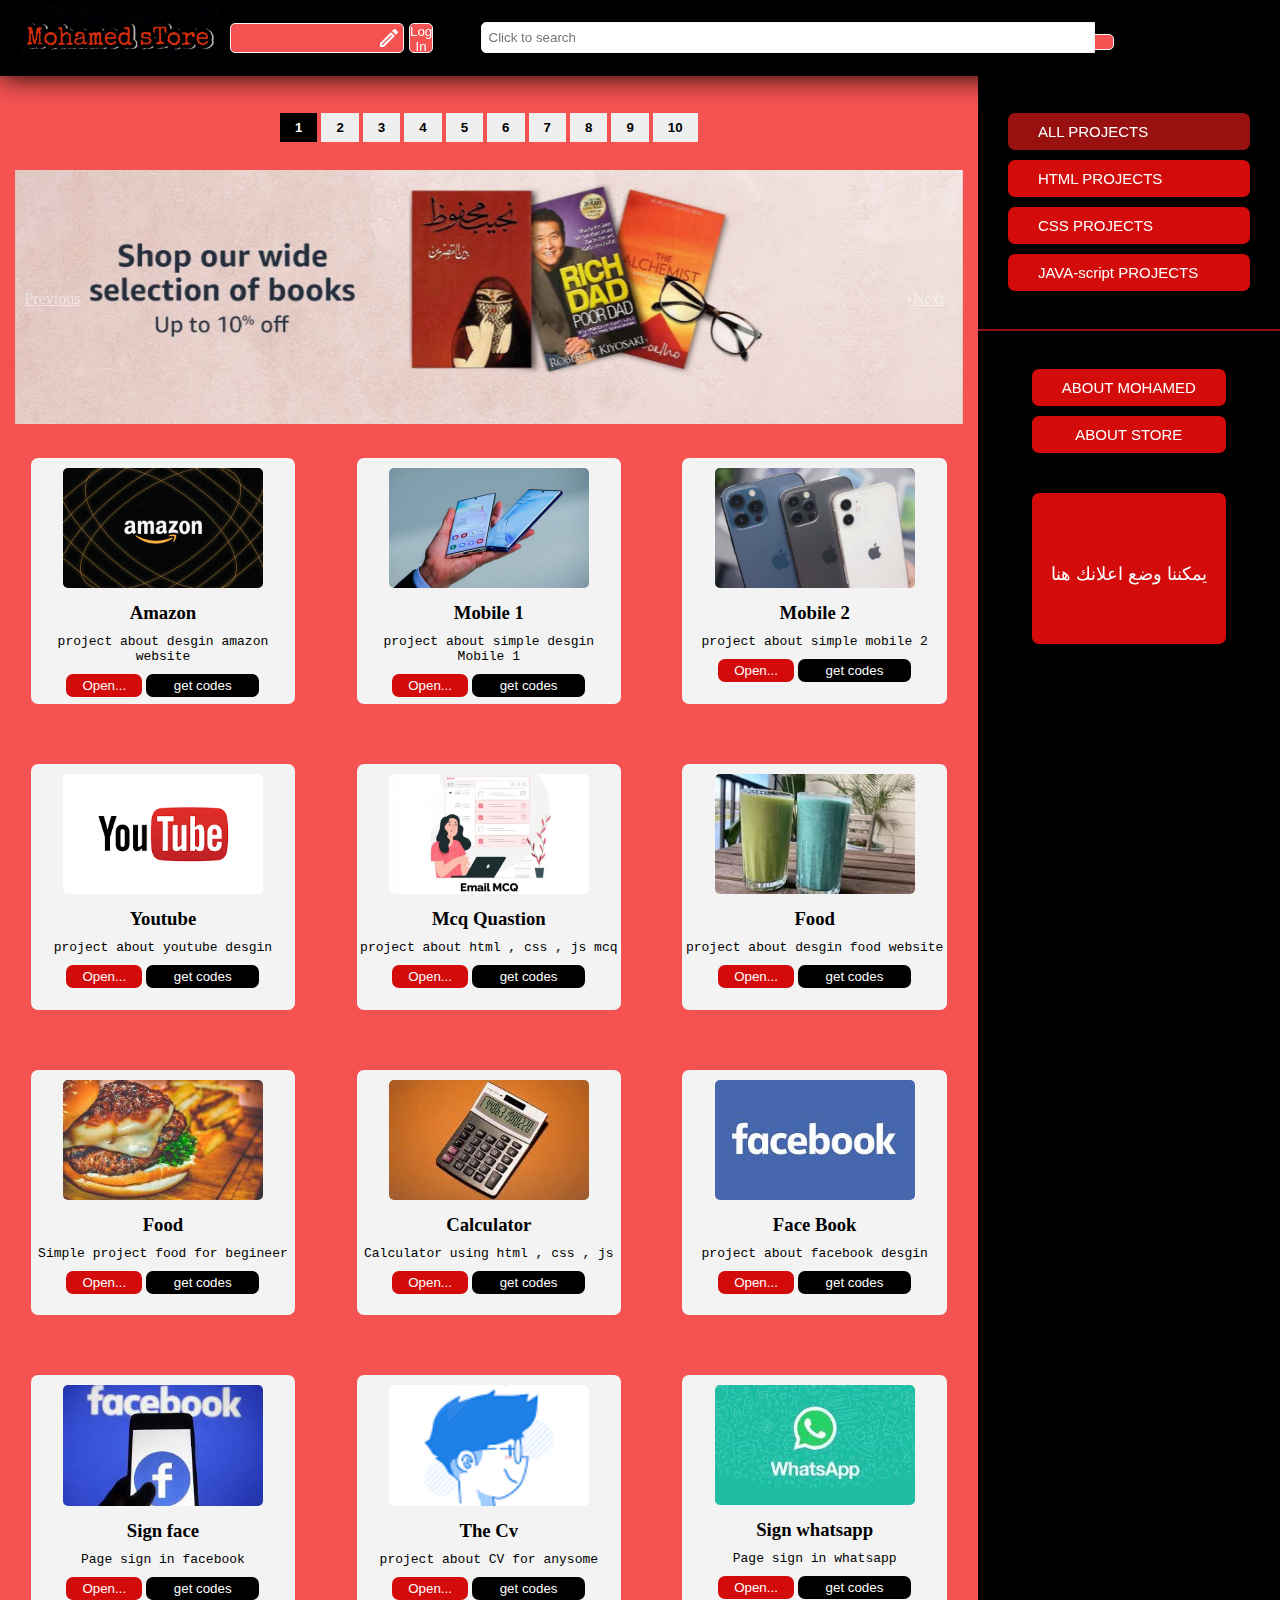
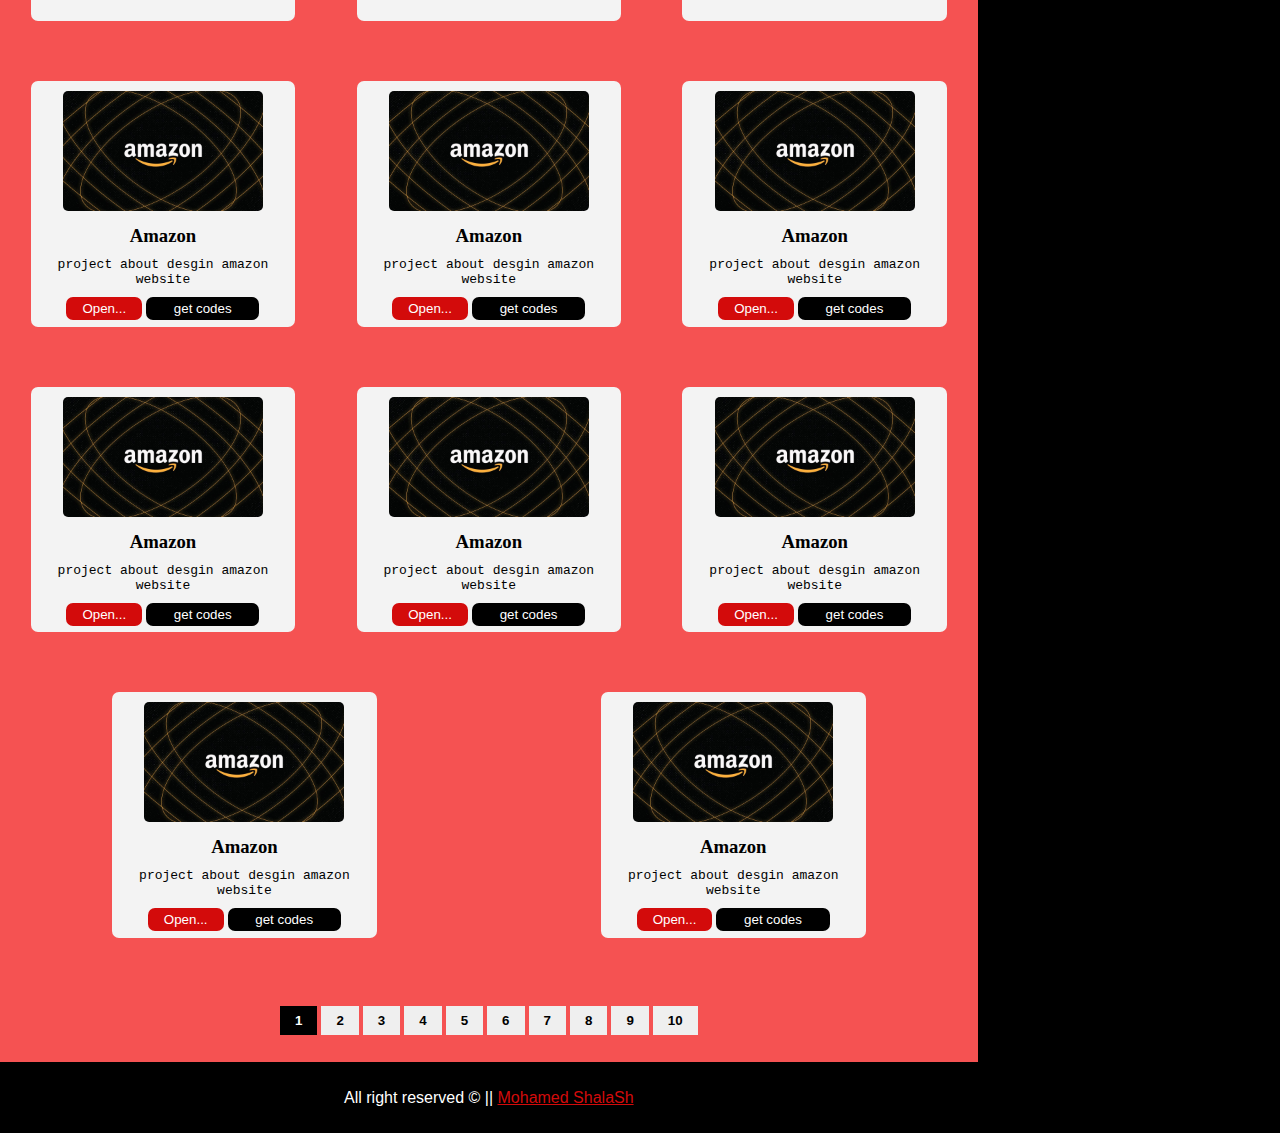
<file: index.html>
<!DOCTYPE html>
<html lang="en">
<head>
    
    <meta charset="UTF-8">
    <meta http-equiv="X-UA-Compatible" content="IE=edge">
    <meta name="viewport" content="width=device-width, initial-scale=1.0">
    <title>Mohamed sTore</title>
    <link rel="stylesheet" href="css/bootstrap.css">
    <link rel="stylesheet" href="style.css">
    <link rel="icon" href="image/icon.jpg">
    <link
    href="https://fonts.googleapis.com/css?family=Material+Icons|Material+Icons+Outlined|Material+Icons+Two+Tone|Material+Icons+Round|Material+Icons+Sharp"
    rel="stylesheet" />
<link rel="stylesheet" href="https://pro.fontawesome.com/releases/v5.10.0/css/all.css"
    integrity="sha384-AYmEC3Yw5cVb3ZcuHtOA93w35dYTsvhLPVnYs9eStHfGJvOvKxVfELGroGkvsg+p" crossorigin="anonymous" />
</head>
<!--SIGN IN OR JOIN NOW-->
<div class="sign">
    <form action="">
        <img src="image/logo3.jpg" alt="">
        <div><i id="exit2" class="fas fa-times"></i></div>
        <h3>Log Now</h3>
        <input id="input1" type="text" required placeholder="Your Name" value="">
        <input id="input2"  type="email" required placeholder="Your Email">
        <input id="input3"  type="password" required placeholder="New password">
        <input id="input4"  type="password" required placeholder="Password again">
        <input id="btnlog" type="submit" value="Log in" class="btn">
    </form>
</div>
<body id="bgbdy" class="body">
    <!--HEADER ______________________________________________________________-->
    <!--HEADER-->
    <header id="header">
        <div class="left">
            <div id="img1"><a href="index.html"><img src="image/logo.jpg" alt="The logo"></a></div>
            <div id="img2"><a href="index.html"><img src="image/logo2.jpg" alt="The logo"></a></div>
            <span id="mood" class="material-icons-outlined"> light_mode </span>
            <button id="btn1" type="submit">Log In</button>
        </div>
        <div class="mid">
            <form action="">
                <input type="search" placeholder="Click to search">
                <button><i class="fas fa-search"></i></button>
            </form>
        </div>
        <div class="right">
            <i id="searchbtn" class="fas fa-search " ></i>
            <i id="bars" class="fas fa-bars"></i>
        </div>
    </header>
    <div class="search" id="search"><form action=""><input type="search" placeholder="Click to search">
        <button><i class="fas fa-search"></i></button>
    </form></div>
        <!--MAIN______________________________________________________________________-->
    <div class="main">
        <div id="mainhero" class="main-hero"> <!--بتاع العناصر -->
            <div class="hero" id="hero">
                <!--bar in small width-->
                <div class="barr" id="bar2" >
                    <ul>
                        <a href=""><li class="active"> <i class="fas fa-home"></i> ALL PROJECTS</li></a>
                        <a href="html.html"><li> <i class="fab fa-html5"></i> HTML PROJECTS</li></a>
                        <a href="css.html"><li> <i class="fab fa-css3"></i> CSS PROJECTS</li></a>
                        <a href="js.html"><li> <i class="fab fa-node-js"></i> JAVA-script PROJECTS</li></a>
                    </ul>
                    <hr>
                    <ul class="about">
                        <a href="aboutmohamed.html"><li> ABOUT MOHAMED</li></a>
                        <a href="aboutstore.html"><li> ABOUT STORE</li></a>
                    <!--لوضع اعلان-->      <li class="announcement"> يمكننا وضع اعلانك هنا</li><br><br>
                    </ul>
                </div>
                            <!--زراير الانتقال 1 2 3 4 5  -->
                            <div class="five-btns">
                                <a href="index.html"><button class="btn-active" class="btn-one" type="submit">1</button></a>
                                <a href="index2.html"><button class="btn-one" type="submit">2</button></a>
                                <a href=""><button class="btn-one" type="submit">3</button></a>
                                <a href=""><button class="btn-one" type="submit">4</button></a>
                                <a href=""><button class="btn-one" type="submit">5</button></a>
                                <a href=""><button class="btn-one" type="submit">6</button></a>
                                <a href=""><button class="btn-one" type="submit">7</button></a>
                                <a href=""><button class="btn-one" type="submit">8</button></a>
                                <a href=""><button class="btn-one" type="submit">9</button></a>
                                <a href=""><button class="btn-one" type="submit">10</button></a>         
                            </div>
            <!--تحريك الصور-->
            <main id="strap">
                <div id="carouselExampleIndicators" class="carousel slide" data-ride="carousel">
                    <div class="carousel-inner">
                    <div class="carousel-item active">
                        <img class="d-block w-100" src="image/bgstrap2.jpg" alt="First slide">
                    </div>
                    <div class="carousel-item">
                        <img class="d-block w-100" src="image/bgstrap3.jpg" alt="Third slide">
                    </div>
                    <div class="carousel-item">
                        <img class="d-block w-100" src="image/bgstrap4.jpg" alt="Second slide">
                    </div>
                    <div class="carousel-item">
                        <img class="d-block w-100" src="image/bgstrap6.jpg" alt="Second slide">
                    </div>
                    <div class="carousel-item">
                        <img class="d-block w-100" src="image/bgstrap7.jpg" alt="Second slide">
                    </div>
                    <div class="carousel-item">
                        <img class="d-block w-100" src="image/bgstarp8.jpg" alt="Second slide">
                    </div>
                    <div class="carousel-item">
                        <img class="d-block w-100" src="image/bgstrap9.jpg" alt="Second slide">
                    </div>
                    </div>
                    <a class="carousel-control-prev" href="#carouselExampleIndicators" role="button" data-slide="prev">
                    <span class="carousel-control-prev-icon" aria-hidden="true"></span>
                    <span class="sr-only">Previous</span>
                    </a>
                    <a class="carousel-control-next" href="#carouselExampleIndicators" role="button" data-slide="next">
                    <span class="carousel-control-next-icon" aria-hidden="true"></span>
                    <span class="sr-only">Next</span>
                    </a>
                </div>
                </main>
                <!--_________________________________________________-->
            <!--السكاشن المربعات-->
                <!--__________________________-->
            <section class="s1">
                <img src="image/4.jpg" alt="">
                <h3>Amazon</h3>
                <p>project about desgin amazon website</p>
                <a href="https://eng-mohamed-shalash120.on.drv.tw/AMAZON%201/"><input class="input1"  type="submit" value="Open..."></a>
                <a href=""><input class="input2"  type="submit" value="get codes"></a>
            </section>
            <section class="s1">
                <img src="image/5.png" alt="">
                <h3>Mobile 1</h3>
                <p>project about simple desgin Mobile 1</p>
                <a href="https://eng-mohamed-shalash120.on.drv.tw/MOBILE-webSITE/"><input class="input1"  type="submit" value="Open..."></a> 
                <a href=""><input class="input2"  type="submit" value="get codes"></a>
            </section>
            <section class="s1">
                <img src="image/6.jpg" alt="">
                <h3>Mobile 2</h3>
                <p>project about simple mobile 2</p>
                <a href=""><input class="input1"  type="submit" value="Open..."></a> 
                <a href=""><input class="input2"  type="submit" value="get codes"></a>
            </section>
            <section class="s1">
                <img src="image/9.png" alt="">
                <h3>Youtube</h3>
                <p>project about youtube desgin</p>
                <a href="https://eng-mohamed-shalash120.on.drv.tw/YOUtube/"><input class="input1"  type="submit" value="Open..."></a> 
                <a href=""><input class="input2"  type="submit" value="get codes"></a>
            </section>
            <section class="s1">
                <img src="image/8.jpg" alt="">
                <h3>Mcq Quastion</h3>
                <p>project about html , css , js mcq</p>
                <a href="https://eng-mohamed-shalash120.on.drv.tw/ENG-shalash-S-M10/"><input class="input1"  type="submit" value="Open..."></a> 
                <a href=""><input class="input2"  type="submit" value="get codes"></a>
            </section>
            <section class="s1">
                <img src="image/1.jpg" alt="">
                <h3>Food</h3>
                <p>project about desgin food website</p>
                <a href="https://eng-mohamed-shalash120.on.drv.tw/foods/"><input class="input1"  type="submit" value="Open..."></a> 
                <a href=""><input class="input2"  type="submit" value="get codes"></a>
            </section>
            <section class="s1">
                <img src="image/b3.jfif" alt="">
                <h3>Food</h3>
                <p>Simple project food for begineer</p>
                <a href="https://eng-mohamed-shalash120.on.drv.tw/%D8%B7%D9%84%D8%A8%D9%83%20%D8%B7%D8%B9%D8%A7%D8%A7%D9%85/"><input class="input1"  type="submit" value="Open..."></a> 
                <a href=""><input class="input2"  type="submit" value="get codes"></a>
            </section>
            <section class="s1">
                <img src="image/9.jpg" alt="">
                <h3>Calculator</h3>
                <p>Calculator using html , css , js</p>
                <a href=""><input class="input1"  type="submit" value="Open..."></a> 
                <a href=""><input class="input2"  type="submit" value="get codes"></a>
            </section>
            <section class="s1">
                <img src="image/10.jpg" alt="">
                <h3>Face Book</h3>
                <p>project about facebook desgin</p>
                <a href=""><input class="input1"  type="submit" value="Open..."></a> 
                <a href=""><input class="input2"  type="submit" value="get codes"></a>
            </section>
            <section class="s1">
                <img src="image/11.jpg" alt="">
                <h3>Sign face</h3>
                <p>Page sign in facebook</p>
                <a href="https://eng-mohamed-shalash120.on.drv.tw/facebook/"><input class="input1"  type="submit" value="Open..."></a> 
                <a href=""><input class="input2"  type="submit" value="get codes"></a>
            </section>
            <section class="s1">
                <img src="image/12.png" alt="">
                <h3>The Cv</h3>
                <p>project about CV for anysome</p>
                <a href=""><input class="input1"  type="submit" value="Open..."></a> 
                <a href=""><input class="input2"  type="submit" value="get codes"></a>
            </section>
            <section class="s1">
                <img src="image/13.jpg" alt="">
                <h3>Sign whatsapp</h3>
                <p>Page sign in whatsapp</p>
                <a href=""><input class="input1"  type="submit" value="Open..."></a> 
                <a href=""><input class="input2"  type="submit" value="get codes"></a>
            </section>
            <section class="s1">
                <img src="image/4.jpg" alt="">
                <h3>Amazon</h3>
                <p>project about desgin amazon website</p>
                <a href=""><input class="input1"  type="submit" value="Open..."></a> 
                <a href=""><input class="input2"  type="submit" value="get codes"></a>
            </section>
            <section class="s1">
                <img src="image/4.jpg" alt="">
                <h3>Amazon</h3>
                <p>project about desgin amazon website</p>
                <a href=""><input class="input1"  type="submit" value="Open..."></a> 
                <a href=""><input class="input2"  type="submit" value="get codes"></a>
            </section>
            <section class="s1">
                <img src="image/4.jpg" alt="">
                <h3>Amazon</h3>
                <p>project about desgin amazon website</p>
                <a href=""><input class="input1"  type="submit" value="Open..."></a>
                <a href=""><input class="input2"  type="submit" value="get codes"></a>
            </section>
            <section class="s1">
                <img src="image/4.jpg" alt="">
                <h3>Amazon</h3>
                <p>project about desgin amazon website</p>
                <a href=""><input class="input1"  type="submit" value="Open..."></a> 
                <a href=""><input class="input2"  type="submit" value="get codes"></a>
            </section>
            <section class="s1">
                <img src="image/4.jpg" alt="">
                <h3>Amazon</h3>
                <p>project about desgin amazon website</p>
                <a href=""><input class="input1"  type="submit" value="Open..."></a> 
                <a href=""><input class="input2"  type="submit" value="get codes"></a>
            </section>
            <section class="s1">
                <img src="image/4.jpg" alt="">
                <h3>Amazon</h3>
                <p>project about desgin amazon website</p>
                <a href=""><input class="input1"  type="submit" value="Open..."></a> 
                <a href=""><input class="input2"  type="submit" value="get codes"></a>
            </section>
            <section class="s1">
                <img src="image/4.jpg" alt="">
                <h3>Amazon</h3>
                <p>project about desgin amazon website</p>
                <a href=""><input class="input1"  type="submit" value="Open..."></a> 
                <a href=""><input class="input2"  type="submit" value="get codes"></a>
            </section>
            <section class="s1">
                <img src="image/4.jpg" alt="">
                <h3>Amazon</h3>
                <p>project about desgin amazon website</p>
                <a href=""><input class="input1"  type="submit" value="Open..."></a>
                <a href=""><input class="input2"  type="submit" value="get codes"></a>
            </section>
            </div>
                            <!--زراير الانتقال 1 2 3 4 5  -->
                            <div class="five-btns">
                                <a href="index.html"><button class="btn-active" class="btn-one" type="submit">1</button></a>
                                <a href="index2.html"><button class="btn-one" type="submit">2</button></a>
                                <a href=""><button class="btn-one" type="submit">3</button></a>
                                <a href=""><button class="btn-one" type="submit">4</button></a>
                                <a href=""><button class="btn-one" type="submit">5</button></a>
                                <a href=""><button class="btn-one" type="submit">6</button></a>
                                <a href=""><button class="btn-one" type="submit">7</button></a>
                                <a href=""><button class="btn-one" type="submit">8</button></a>
                                <a href=""><button class="btn-one" type="submit">9</button></a>
                                <a href=""><button class="btn-one" type="submit">10</button></a>         
                            </div>
                <!--FOOTER-->
    <footer id="footer">
        <p>All right reserved &copy || <u>Mohamed ShalaSh</u></p>
    </footer>
        </div>
    <!--BAR__________________________________________________________-->
        <div class="main-bar" id="main-bar">
            <div class="bar" id="bgbar">
                <ul>
                    <a href=""><li class="active"> <i class="fas fa-home"></i> ALL PROJECTS</li></a>
                    <a href="html.html"><li> <i class="fab fa-html5"></i> HTML PROJECTS</li></a>
                    <a href="css.html"><li> <i class="fab fa-css3"></i> CSS PROJECTS</li></a>
                    <a href="js.html"><li class="end"> <i class="fab fa-node-js"></i> JAVA-script PROJECTS</li></a>
                </ul>
                <hr>
                <ul class="about">
                    <a href="aboutmohamed.html"><li> ABOUT MOHAMED</li></a>
                    <a href="aboutstore.html"><li> ABOUT STORE</li></a>
    <!--لوضع اعلان-->      <li class="announcement"> يمكننا وضع اعلانك هنا</li><br><br>
                </ul>
            </div>
        </div>
        <!--__________________________________________________________________-->
    </div>
<script src="js/popper.min.js"></script>
<script src="js/jquery-3.6.0.min.js"></script>
<script src="js/bootstrap.js"></script>
<script src="main.js"></script>
</body>
</html>
</file>
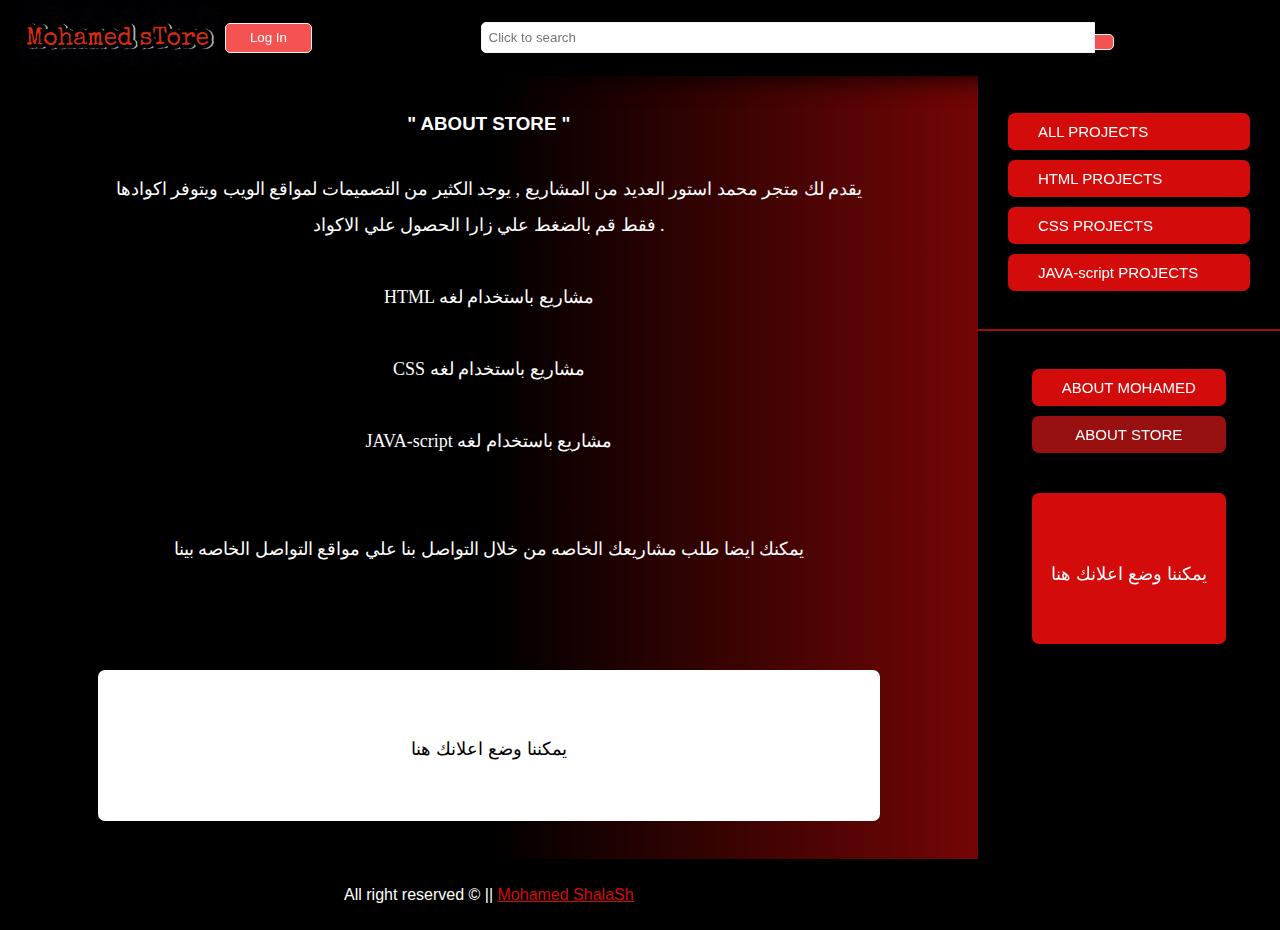
<file: aboutstore.html>
<!DOCTYPE html>
<html lang="en">
<head>
    <meta charset="UTF-8">
    <meta http-equiv="X-UA-Compatible" content="IE=edge">
    <meta name="viewport" content="width=device-width, initial-scale=1.0">
    <title>Mohamed sTore</title>
    <link rel="stylesheet" href="style.css">
    <link rel="icon" href="image/icon.jpg">
    <link
    href="https://fonts.googleapis.com/css?family=Material+Icons|Material+Icons+Outlined|Material+Icons+Two+Tone|Material+Icons+Round|Material+Icons+Sharp"
    rel="stylesheet" />
<link rel="stylesheet" href="https://pro.fontawesome.com/releases/v5.10.0/css/all.css"
    integrity="sha384-AYmEC3Yw5cVb3ZcuHtOA93w35dYTsvhLPVnYs9eStHfGJvOvKxVfELGroGkvsg+p" crossorigin="anonymous" />
</head>
<body>
<!--SIGN IN OR JOIN NOW-->
<div class="sign">
    <form action="">
        <img src="image/logo3.jpg" alt="">
        <div><i id="exit2" class="fas fa-times"></i></div>
        <h3>Log Now</h3>
        <input id="input1" type="text" required placeholder="Your Name" value="">
        <input id="input2"  type="email" required placeholder="Your Email">
        <input id="input3"  type="password" required placeholder="New password">
        <input id="input4"  type="password" required placeholder="Password again">
        <input id="btnlog" type="submit" value="Log in" class="btn">
    </form>
</div>
    <!--HEADER-->
    <header id="header">
        <div class="left">
            <div><a href="index.html"><img src="image/logo.jpg" alt="The logo"></a></div>
            <button id="btn1" type="submit">Log In</button>
        </div>
        <div class="mid">
            <form action="">
                <input type="search" placeholder="Click to search">
                <button><i class="fas fa-search"></i></button>
            </form>
        </div>
        <div class="right">
            <i id="searchbtn" class="fas fa-search " ></i>
            <i id="bars" class="fas fa-bars"></i>
        </div>
    </header>
    <div class="search" id="search"><form action=""><input type="search" placeholder="Click to search">
        <button><i class="fas fa-search"></i></button>
    </form></div>
    <!--MAIN-->
    <div class="main ">
        <div class="main-hero" id="aboutpage">
            <div class="hero" id="hero">
                <!--bar in small width-->
                <div class="barr" id="bar2">
                    <ul>
                        <a href="index.html"><li> <i class="fas fa-home"></i> ALL PROJECTS</li></a>
                        <a href="html.html"><li> <i class="fab fa-html5"></i> HTML PROJECTS</li></a>
                        <a href="css.html"><li> <i class="fab fa-css3"></i> CSS PROJECTS</li></a>
                        <a href="js.html"><li> <i class="fab fa-node-js"></i> JAVA-script PROJECTS</li></a>
                    </ul>
                    <ul class="about">
                        <a href="aboutmohamed.html"><li> ABOUT MOHAMED</li></a>
                        <a href=""><li class="active"> ABOUT STORE</li></a>
                    <!--لوضع اعلان-->      <li class="announcement"> يمكننا وضع اعلانك هنا</li>
                    </ul>
                </div>
<!--__________________________________________________________________________________________________________________-->
<div class="all">
    <div class="about-store">
        <h3>" ABOUT STORE "</h3><br><br>
        <p>يقدم لك متجر محمد استور العديد من المشاريع , يوجد الكثير من التصميمات لمواقع الويب ويتوفر اكوادها فقط قم بالضغط علي زارا الحصول علي الاكواد . 
            <br><br> HTML  مشاريع باستخدام لغه  <br>
            <br> CSS  مشاريع باستخدام لغه  <br>
            <br> JAVA-script  مشاريع باستخدام لغه  <br><br><br>
            يمكنك ايضا طلب مشاريعك الخاصه من خلال التواصل بنا علي مواقع التواصل الخاصه بينا
        </p><br><br>
        <div class="icons">            
            <i class="fab fa-facebook"></i>
            <i class="fab fa-whatsapp"></i>
            <i class="fab fa-twitter"></i>
            <i class="fab fa-instagram"></i>
            <i class="fab fa-youtube"></i>
            <i class="fab fa-google"></i></div>
    </div>
    <div class="announcement">
        <p>يمكننا وضع اعلانك هنا </p>
    </div>
    <!--FOOTER-->
    <footer>
        <p>All right reserved &copy || <u>Mohamed ShalaSh</u></p>
    </footer>
</div>
<!--__________________________________________________________________________________________________________________-->

            </div>
        </div>
    <!--BAR-->
        <div class="main-bar" id="main-bar">
            <div class="bar">
                <ul>
                    <a href="index.html"><li> <i class="fas fa-home"></i> ALL PROJECTS</li></a>
                    <a href="html.html"><li> <i class="fab fa-html5"></i> HTML PROJECTS</li></a>
                    <a href="css.html"><li> <i class="fab fa-css3"></i> CSS PROJECTS</li></a>
                    <a href="js.html"><li class="end"> <i class="fab fa-node-js"></i> JAVA-script PROJECTS</li></a>
                </ul>
                <hr>
                <ul class="about">
                    <a href="aboutmohamed.html"><li> ABOUT MOHAMED</li></a>
                    <a href="aboutstore.html"><li class="active"> ABOUT STORE</li></a>
                <!--لوضع اعلان-->      <li class="announcement"> يمكننا وضع اعلانك هنا</li>
                </ul>
            </div>
        </div>
    </div>

<script src="main.js"></script>
</body>
</html>
</file>
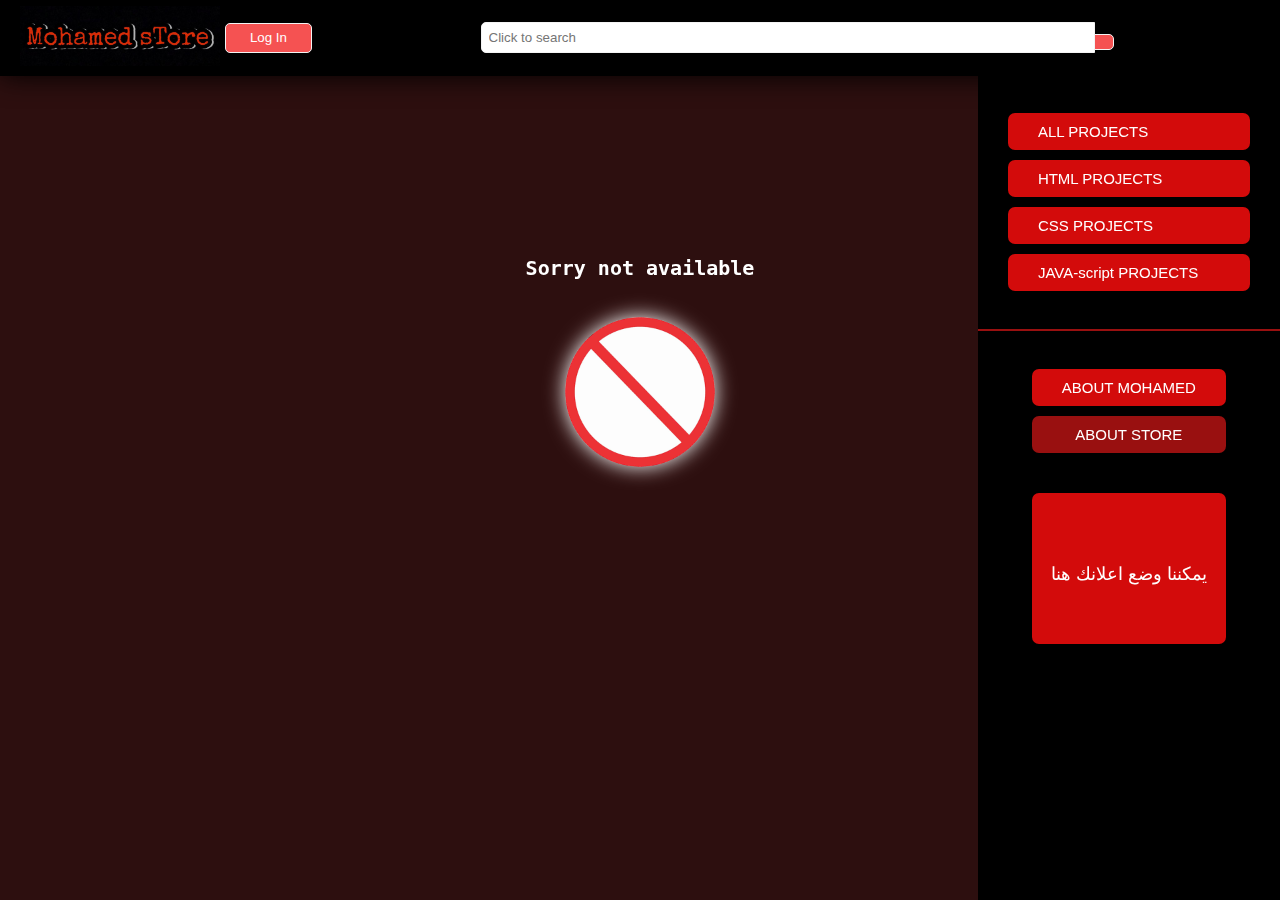
<file: css.html>
<!DOCTYPE html>
<html lang="en">
<head>
    <meta charset="UTF-8">
    <meta http-equiv="X-UA-Compatible" content="IE=edge">
    <meta name="viewport" content="width=device-width, initial-scale=1.0">
    <title>Mohamed sTore</title>
    <link rel="stylesheet" href="css/bootstrap.css">
    <link rel="stylesheet" href="style.css">
    <link rel="icon" href="image/icon.jpg">
    <link
    href="https://fonts.googleapis.com/css?family=Material+Icons|Material+Icons+Outlined|Material+Icons+Two+Tone|Material+Icons+Round|Material+Icons+Sharp"
    rel="stylesheet" />
<link rel="stylesheet" href="https://pro.fontawesome.com/releases/v5.10.0/css/all.css"
    integrity="sha384-AYmEC3Yw5cVb3ZcuHtOA93w35dYTsvhLPVnYs9eStHfGJvOvKxVfELGroGkvsg+p" crossorigin="anonymous" />
</head>
<body style="background-color: #f55252;">
<!--SIGN IN OR JOIN NOW-->
<div class="sign">
    <form action="">
        <img src="image/logo3.jpg" alt="">
        <div><i id="exit2" class="fas fa-times"></i></div>
        <h3>Log Now</h3>
        <input id="input1" type="text" required placeholder="Your Name" value="">
        <input id="input2"  type="email" required placeholder="Your Email">
        <input id="input3"  type="password" required placeholder="New password">
        <input id="input4"  type="password" required placeholder="Password again">
        <input id="btnlog" type="submit" value="Log in" class="btn">
    </form>
</div>
    <!--HEADER-->
    <header id="header">
        <div class="left">
            <div><a href="index.html"><img src="image/logo.jpg" alt="The logo"></a></div>
            <button id="btn1" type="submit">Log In</button>
        </div>
        <div class="mid">
            <form action="">
                <input type="search" placeholder="Click to search">
                <button><i class="fas fa-search"></i></button>
            </form>
        </div>
        <div class="right">
            <i id="searchbtn" class="fas fa-search " ></i>
            <i id="bars" class="fas fa-bars"></i>
        </div>
    </header>
    <div class="search" id="search"><form action=""><input type="search" placeholder="Click to search">
      <button><i class="fas fa-search"></i></button>
  </form></div>    <!--MAIN-->
    <div class="main">
        <div class="main-hero">
            <div class="hero" id="hero">
                <!--bar in small width-->
                <div class="barr" id="bar2">
                    <ul>
                        <a href="index.html"><li> <i class="fas fa-home"></i> ALL PROJECTS</li></a>
                        <a href=""><li> <i class="fab fa-html5"></i> HTML PROJECTS</li></a>
                        <a href=""><li> <i class="fab fa-css3"></i> CSS PROJECTS</li></a>
                        <a href=""><li> <i class="fab fa-node-js"></i> JAVA-script PROJECTS</li></a>
                    </ul>
                    <ul class="about">
                        <a href="aboutmohamed.html"><li class=""> ABOUT MOHAMED</li></a>
                        <a href="aboutstore.html"><li  class="active"> ABOUT STORE</li></a>
                    <!--لوضع اعلان-->      <li class="announcement"> يمكننا وضع اعلانك هنا</li>
                    </ul>
                </div>
<!--__________________________________________________________________________________________________________________-->
<div class="codes">
    <div class="pop"><h3>Sorry not available</h3>
    <img src="image/not avalibale.png" alt=""></div>

    <!--FOOTER
    <footer>
        <p>All right reserved &copy || <u>Mohamed ShalaSh</u></p>
    </footer>-->
</div>
<!--__________________________________________________________________________________________________________________-->

            </div>
        </div>
    <!--BAR-->
        <div class="main-bar" id="main-bar">
            <div class="bar">
                <ul>
                    <a href="index.html"><li> <i class="fas fa-home"></i> ALL PROJECTS</li></a>
                    <a href=""><li> <i class="fab fa-html5"></i> HTML PROJECTS</li></a>
                    <a href=""><li> <i class="fab fa-css3"></i> CSS PROJECTS</li></a>
                    <a href=""><li class="end"> <i class="fab fa-node-js"></i> JAVA-script PROJECTS</li></a>
                </ul>
                <hr>
                <ul class="about">
                    <a href="aboutmohamed.html"><li class=""> ABOUT MOHAMED</li></a>
                    <a href="aboutstore.html"><li class="active"> ABOUT STORE</li></a>
                <!--لوضع اعلان-->      <li class="announcement"> يمكننا وضع اعلانك هنا</li>
                </ul>
            </div>
        </div>
    </div>
    <script src="js/popper.min.js"></script>
<script src="js/jquery-3.6.0.min.js"></script>
<script src="js/bootstrap.js"></script>
<script src="main.js"></script>
</body>
</html>
</file>
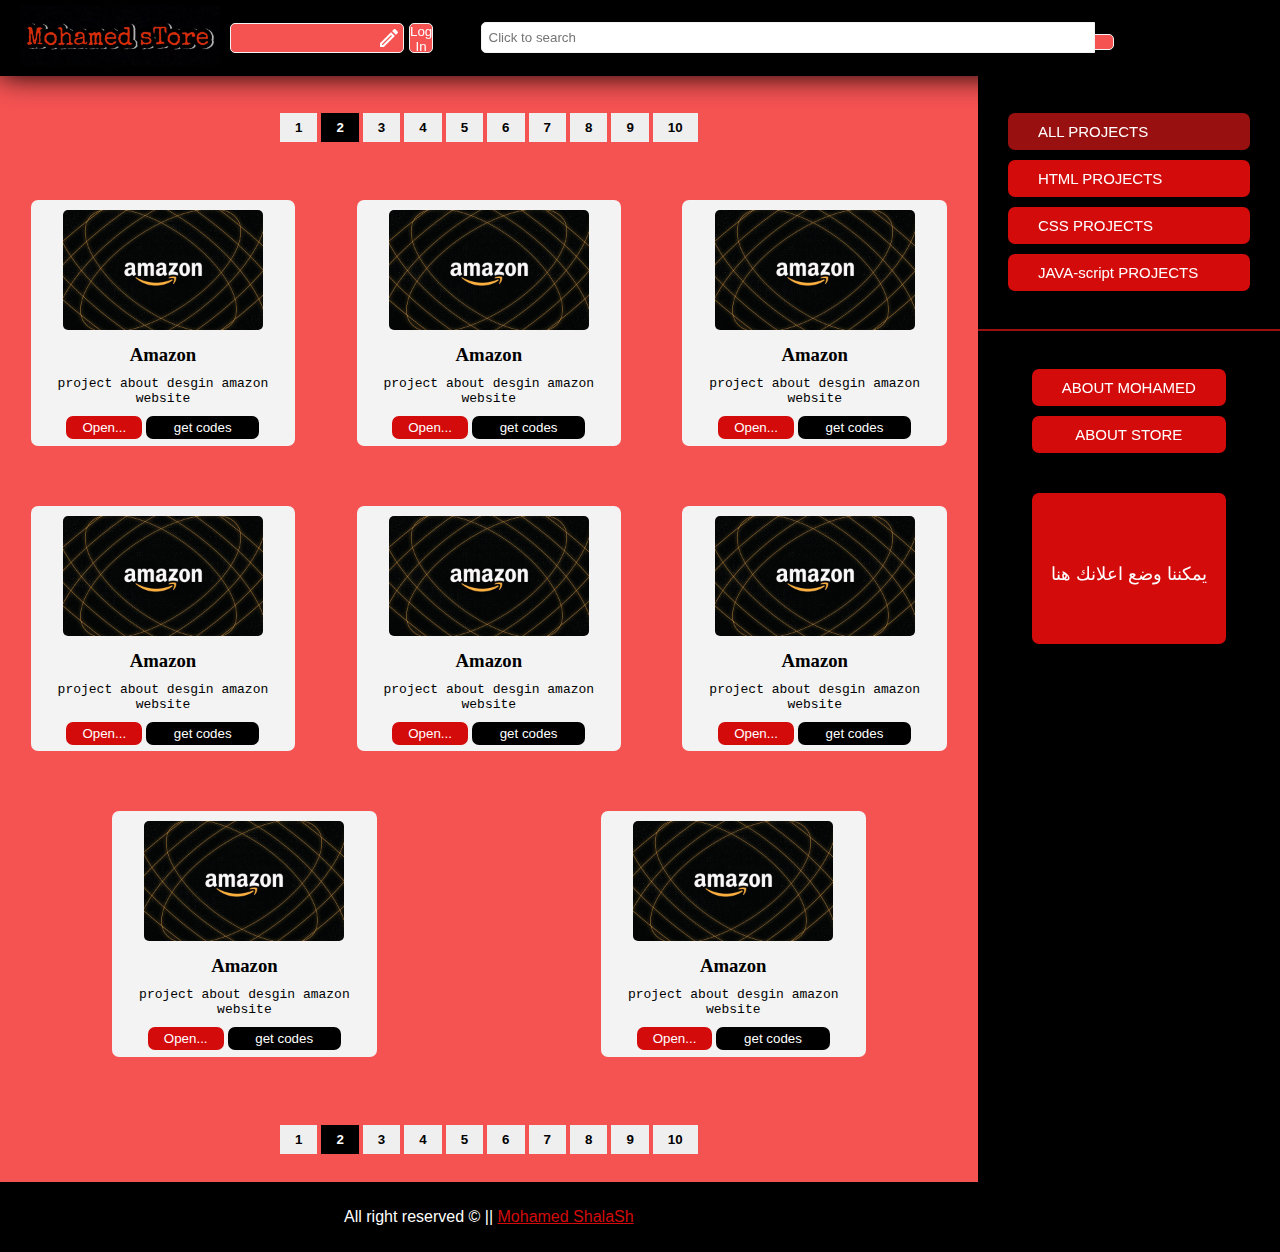
<file: index2.html>
<!DOCTYPE html>
<html lang="en">
<head>
    <meta charset="UTF-8">
    <meta http-equiv="X-UA-Compatible" content="IE=edge">
    <meta name="viewport" content="width=device-width, initial-scale=1.0">
    <title>Mohamed sTore</title>
    <link rel="stylesheet" href="css/bootstrap.css">
    <link rel="stylesheet" href="style.css">
    <link rel="icon" href="image/icon.jpg">
    <link
    href="https://fonts.googleapis.com/css?family=Material+Icons|Material+Icons+Outlined|Material+Icons+Two+Tone|Material+Icons+Round|Material+Icons+Sharp"
    rel="stylesheet" />
<link rel="stylesheet" href="https://pro.fontawesome.com/releases/v5.10.0/css/all.css"
    integrity="sha384-AYmEC3Yw5cVb3ZcuHtOA93w35dYTsvhLPVnYs9eStHfGJvOvKxVfELGroGkvsg+p" crossorigin="anonymous" />
</head>
<!--SIGN IN OR JOIN NOW-->
<div class="sign">
    <form action="">
        <img src="image/logo3.jpg" alt="">
        <div><i id="exit2" class="fas fa-times"></i></div>
        <h3>Log Now</h3>
        <input id="input1" type="text" required placeholder="Your Name" value="">
        <input id="input2"  type="email" required placeholder="Your Email">
        <input id="input3"  type="password" required placeholder="New password">
        <input id="input4"  type="password" required placeholder="Password again">
        <input id="btnlog" type="submit" value="Log in" class="btn">
    </form>
</div>
<body class="body">
    <!--HEADER ______________________________________________________________-->
    <header id="header">
        <div class="left">
            <div><a href="index.html"><img src="image/logo.jpg" alt="The logo"></a></div>
            <div id="img2"><a href="index.html"><img src="image/logo2.jpg" alt="The logo"></a></div>
            <span id="mood" class="material-icons-outlined"> light_mode </span>
            <button id="btn1" type="submit">Log In</button>
        </div>
        <div class="mid">
            <form action="">
                <input type="search" placeholder="Click to search">
                <button><i class="fas fa-search"></i></button>
            </form>
        </div>
        <div class="right">
            <i id="searchbtn" class="fas fa-search " ></i>
            <i id="bars" class="fas fa-bars"></i>
        </div>
    </header>
    <div class="search" id="search"><form action=""><input type="search" placeholder="Click to search">
        <button><i class="fas fa-search"></i></button>
    </form></div>
        <!--MAIN______________________________________________________________________-->
    <div class="main">
        <div class="main-hero"> <!--بتاع العناصر -->
            <div class="hero" id="hero">
                <!--bar in small width-->
                <div class="barr" id="bar2">
                    <ul>
                        <a href=""><li class="active"> <i class="fas fa-home"></i> ALL PROJECTS</li></a>
                        <a href="html.html"><li> <i class="fab fa-html5"></i> HTML PROJECTS</li></a>
                        <a href="css.html"><li> <i class="fab fa-css3"></i> CSS PROJECTS</li></a>
                        <a href="js.html"><li> <i class="fab fa-node-js"></i> JAVA-script PROJECTS</li></a>
                    </ul>
                    <hr>
                    <ul class="about">
                        <a href="aboutmohamed.html"><li> ABOUT MOHAMED</li></a>
                        <a href="aboutstore.html"><li> ABOUT STORE</li></a>
                    <!--لوضع اعلان-->      <li class="announcement"> يمكننا وضع اعلانك هنا</li><br><br>
                    </ul>
                </div>
                            <!--زراير الانتقال 1 2 3 4 5  -->
                            <div class="five-btns">
                                <a href="index.html"><button class="btn-one" type="submit">1</button></a>
                                <a href="index2.html"><button class="btn-active"  class="btn-one" type="submit">2</button></a>
                                <a href=""><button class="btn-one" type="submit">3</button></a>
                                <a href=""><button class="btn-one" type="submit">4</button></a>
                                <a href=""><button class="btn-one" type="submit">5</button></a>
                                <a href=""><button class="btn-one" type="submit">6</button></a>
                                <a href=""><button class="btn-one" type="submit">7</button></a>
                                <a href=""><button class="btn-one" type="submit">8</button></a>
                                <a href=""><button class="btn-one" type="submit">9</button></a>
                                <a href=""><button class="btn-one" type="submit">10</button></a>         
                            </div>
            <!--السكاشن المربعات-->
                <!--__________________________-->
            <section class="s1">
                <img src="image/4.jpg" alt="">
                <h3>Amazon</h3>
                <p>project about desgin amazon website</p>
                <a href=""><input class="input1"  type="submit" value="Open..."></a> 
                <a href=""><input class="input2"  type="submit" value="get codes"></a>
            </section>
            <section class="s1">
                <img src="image/4.jpg" alt="">
                <h3>Amazon</h3>
                <p>project about desgin amazon website</p>
                <a href=""><input class="input1"  type="submit" value="Open..."></a> 
                <a href=""><input class="input2"  type="submit" value="get codes"></a>
            </section>
            <section class="s1">
                <img src="image/4.jpg" alt="">
                <h3>Amazon</h3>
                <p>project about desgin amazon website</p>
                <a href=""><input class="input1"  type="submit" value="Open..."></a>
                <a href=""><input class="input2"  type="submit" value="get codes"></a>
            </section>
            <section class="s1">
                <img src="image/4.jpg" alt="">
                <h3>Amazon</h3>
                <p>project about desgin amazon website</p>
                <a href=""><input class="input1"  type="submit" value="Open..."></a> 
                <a href=""><input class="input2"  type="submit" value="get codes"></a>
            </section>
            <section class="s1">
                <img src="image/4.jpg" alt="">
                <h3>Amazon</h3>
                <p>project about desgin amazon website</p>
                <a href=""><input class="input1"  type="submit" value="Open..."></a> 
                <a href=""><input class="input2"  type="submit" value="get codes"></a>
            </section>
            <section class="s1">
                <img src="image/4.jpg" alt="">
                <h3>Amazon</h3>
                <p>project about desgin amazon website</p>
                <a href=""><input class="input1"  type="submit" value="Open..."></a> 
                <a href=""><input class="input2"  type="submit" value="get codes"></a>
            </section>
            <section class="s1">
                <img src="image/4.jpg" alt="">
                <h3>Amazon</h3>
                <p>project about desgin amazon website</p>
                <a href=""><input class="input1"  type="submit" value="Open..."></a> 
                <a href=""><input class="input2"  type="submit" value="get codes"></a>
            </section>
            <section class="s1">
                <img src="image/4.jpg" alt="">
                <h3>Amazon</h3>
                <p>project about desgin amazon website</p>
                <a href=""><input class="input1"  type="submit" value="Open..."></a>
                <a href=""><input class="input2"  type="submit" value="get codes"></a>
            </section>
            </div>
                            <!--زراير الانتقال 1 2 3 4 5  -->
                            <div class="five-btns">
                                <a href="index.html"><button class="btn-one" type="submit">1</button></a>
                                <a href="index2.html"><button class="btn-active" class="btn-one" type="submit">2</button></a>
                                <a href=""><button class="btn-one" type="submit">3</button></a>
                                <a href=""><button class="btn-one" type="submit">4</button></a>
                                <a href=""><button class="btn-one" type="submit">5</button></a>
                                <a href=""><button class="btn-one" type="submit">6</button></a>
                                <a href=""><button class="btn-one" type="submit">7</button></a>
                                <a href=""><button class="btn-one" type="submit">8</button></a>
                                <a href=""><button class="btn-one" type="submit">9</button></a>
                                <a href=""><button class="btn-one" type="submit">10</button></a>         
                            </div>
                <!--FOOTER-->
    <footer>
        <p>All right reserved &copy || <u>Mohamed ShalaSh</u></p>
    </footer>
        </div>
    <!--BAR__________________________________________________________-->
        <div class="main-bar" id="main-bar">
            <div class="bar">
                <ul>
                    <a href=""><li class="active"> <i class="fas fa-home"></i> ALL PROJECTS</li></a>
                    <a href="html.html"><li> <i class="fab fa-html5"></i> HTML PROJECTS</li></a>
                    <a href="css.html"><li> <i class="fab fa-css3"></i> CSS PROJECTS</li></a>
                    <a href="js.html"><li class="end"> <i class="fab fa-node-js"></i> JAVA-script PROJECTS</li></a>
                </ul>
                <hr>
                <ul class="about">
                    <a href="aboutmohamed.html"><li> ABOUT MOHAMED</li></a>
                    <a href="aboutstore.html"><li> ABOUT STORE</li></a>
    <!--لوضع اعلان-->      <li class="announcement"> يمكننا وضع اعلانك هنا</li><br><br>
                </ul>
            </div>
        </div>
        <!--__________________________________________________________________-->
    </div>
    <script src="js/popper.min.js"></script>
<script src="js/jquery-3.6.0.min.js"></script>
<script src="js/bootstrap.js"></script>
<script src="main.js"></script>
</body>
</html>
</file>
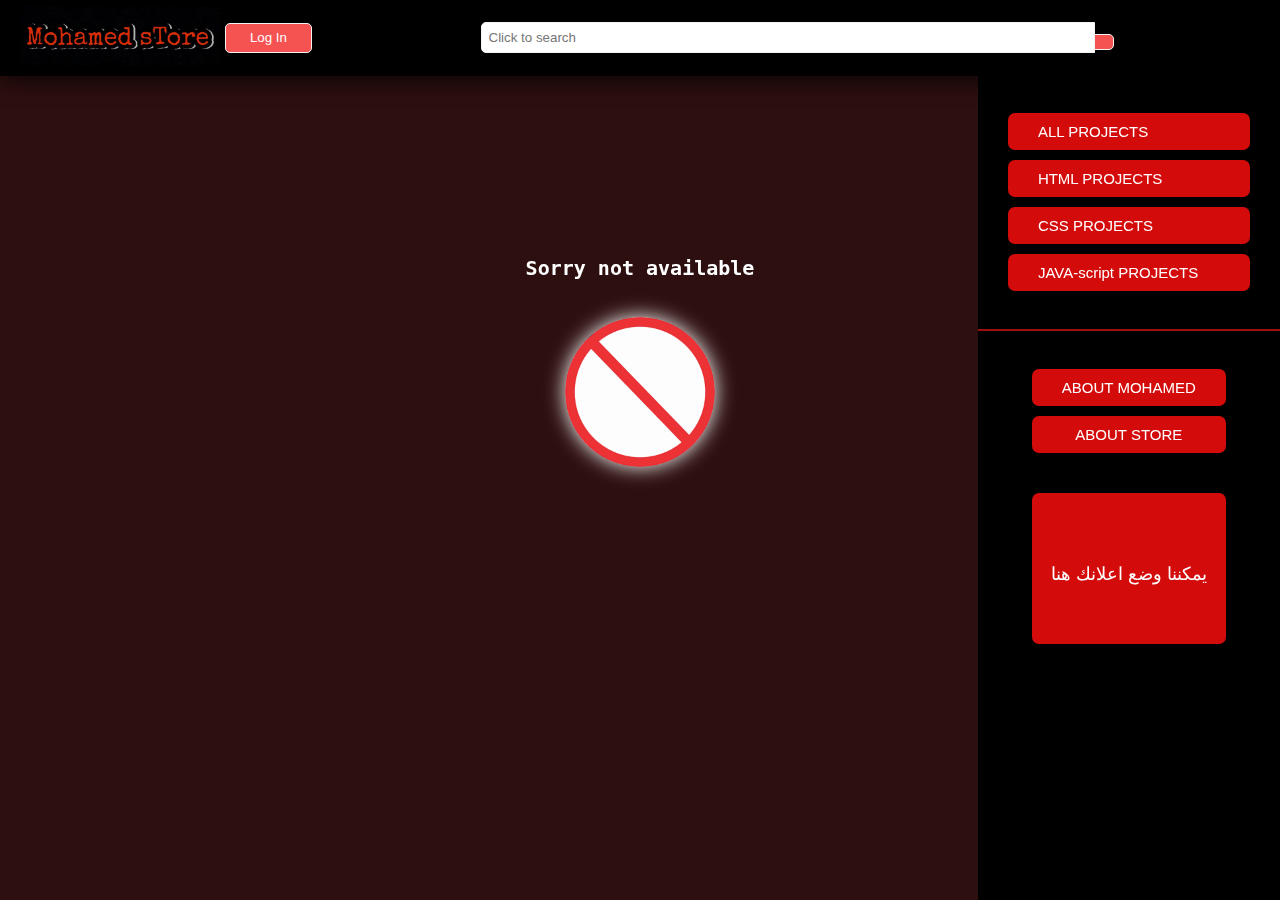
<file: js.html>
<!DOCTYPE html>
<html lang="en">
<head>
    <meta charset="UTF-8">
    <meta http-equiv="X-UA-Compatible" content="IE=edge">
    <meta name="viewport" content="width=device-width, initial-scale=1.0">
    <title>Mohamed sTore</title>
    <link rel="stylesheet" href="css/bootstrap.css">
    <link rel="stylesheet" href="style.css">
    <link rel="icon" href="image/icon.jpg">
    <link
    href="https://fonts.googleapis.com/css?family=Material+Icons|Material+Icons+Outlined|Material+Icons+Two+Tone|Material+Icons+Round|Material+Icons+Sharp"
    rel="stylesheet" />
<link rel="stylesheet" href="https://pro.fontawesome.com/releases/v5.10.0/css/all.css"
    integrity="sha384-AYmEC3Yw5cVb3ZcuHtOA93w35dYTsvhLPVnYs9eStHfGJvOvKxVfELGroGkvsg+p" crossorigin="anonymous" />
</head>
<body style="background-color: #f55252;">
<!--SIGN IN OR JOIN NOW-->
<div class="sign">
    <form action="">
        <img src="image/logo3.jpg" alt="">
        <div><i id="exit2" class="fas fa-times"></i></div>
        <h3>Log Now</h3>
        <input id="input1" type="text" required placeholder="Your Name" value="">
        <input id="input2"  type="email" required placeholder="Your Email">
        <input id="input3"  type="password" required placeholder="New password">
        <input id="input4"  type="password" required placeholder="Password again">
        <input id="btnlog" type="submit" value="Log in" class="btn">
    </form>
</div>
    <!--HEADER-->
    <header id="header">
        <div class="left">
            <div><a href="index.html"><img src="image/logo.jpg" alt="The logo"></a></div>
            <button id="btn1" type="submit">Log In</button>
        </div>
        <div class="mid">
            <form action="">
                <input type="search" placeholder="Click to search">
                <button><i class="fas fa-search"></i></button>
            </form>
        </div>
        <div class="right">
            <i id="searchbtn" class="fas fa-search " ></i>
            <i id="bars" class="fas fa-bars"></i>
        </div>
    </header>
    <div class="search" id="search"><form action=""><input type="search" placeholder="Click to search">
      <button><i class="fas fa-search"></i></button>
  </form></div>    <!--MAIN-->
    <div class="main">
        <div class="main-hero">
            <div class="hero" id="hero">
                <!--bar in small width-->
                <div class="barr" id="bar2">
                    <ul>
                        <a href="index.html"><li> <i class="fas fa-home"></i> ALL PROJECTS</li></a>
                        <a href=""><li> <i class="fab fa-html5"></i> HTML PROJECTS</li></a>
                        <a href=""><li> <i class="fab fa-css3"></i> CSS PROJECTS</li></a>
                        <a href=""><li> <i class="fab fa-node-js"></i class="active"> JAVA-script PROJECTS</li></a>
                    </ul>
                    <ul class="about">
                        <a href="aboutmohamed.html"><li class=""> ABOUT MOHAMED</li></a>
                        <a href="aboutstore.html"><li  class="active"> ABOUT STORE</li></a>
                    <!--لوضع اعلان-->      <li class="announcement"> يمكننا وضع اعلانك هنا</li>
                    </ul>
                </div>
<!--__________________________________________________________________________________________________________________-->
<div class="codes">
    <div class="pop"><h3>Sorry not available</h3>
    <img src="image/not avalibale.png" alt=""></div>

    <!--FOOTER
    <footer>
        <p>All right reserved &copy || <u>Mohamed ShalaSh</u></p>
    </footer>-->
</div>
<!--__________________________________________________________________________________________________________________-->

            </div>
        </div>
    <!--BAR-->
        <div class="main-bar" id="main-bar">
            <div class="bar">
                <ul>
                    <a href="index.html"><li> <i class="fas fa-home"></i> ALL PROJECTS</li></a>
                    <a href=""><li> <i class="fab fa-html5"></i> HTML PROJECTS</li></a>
                    <a href=""><li> <i class="fab fa-css3"></i> CSS PROJECTS</li></a>
                    <a href=""><li class="end"> <i class="fab fa-node-js"></i class="active"> JAVA-script PROJECTS</li></a>
                </ul>
                <hr>
                <ul class="about">
                    <a href="aboutmohamed.html"><li class=""> ABOUT MOHAMED</li></a>
                    <a href="aboutstore.html"><li> ABOUT STORE</li></a>
                <!--لوضع اعلان-->      <li class="announcement"> يمكننا وضع اعلانك هنا</li>
                </ul>
            </div>
        </div>
    </div>
    <script src="js/popper.min.js"></script>
<script src="js/jquery-3.6.0.min.js"></script>
<script src="js/bootstrap.js"></script>
<script src="main.js"></script>
</body>
</html>
</file>
<file: style.css>
*{
    margin: 0;
    padding: 0;
    box-sizing: border-box;
}
.body{
    background-color: #f55252;
    transition: all 1s;
}
/*SCROLL*/
.body ::-webkit-scrollbar{
    background-color: #000;
    width: 13px;
}
::-webkit-scrollbar-thumb{
    background-color: #ad1010;
    border-radius: 15px;
}
/*HEADER*/
header{
    display: flex;
    position: sticky;
    top: .1px;
    z-index: 100;
    justify-content: space-between;
    box-shadow: 0 0 28px #000;
    align-items: center;
    background-color: #000;
    height: 2cm;
}
header .left{
    align-items: center;
    width: 400px;
}
header .left img{
    width: 200px;
    margin-left: 20px;
}
header .mid{
    width: 60%;
    text-align: center;
}
header .mid input{
    width: 80%;
    padding: 7px;
    border-radius: 5px 0 0 5px;
    border: 1px solid #f3f3f3;
    outline: none;
    color: red;
}
header .mid button{
    padding: 7px 9px;
    position: relative;
    border: 1px solid #f3f3f3;
    border-radius: 0 5px 5px 0;
    margin-left: -5px;
    background-color: #f55252;
    color: #fff;
    cursor: pointer;
}
header .mid button:hover{
    background-color: red;
}
header .right{
    width: 2cm;
    align-items: center;
    display: flex;
    text-align: right;
    margin-right: 10px;
}
header .left{
    display: flex;
}
header .left button{
    width: 2.3cm;
    height: .8cm;
    margin: 0 5px;
    border: 1px solid #f3f3f3;
    border-radius:5px;
    background-color: #f55252;
    color: #fff;
    cursor: pointer;
}
header .left span{
    padding: 2px ;
    margin-left: 10px;
    border: 1px solid #f3f3f3;
    border-radius:5px;
    background-color: #f55252;
    color: #fff;
    cursor: pointer;
}
header .left span:hover{
    background-color: #991010;
}
header .left button:hover{
    background-color: #991010;
}
header .right i{
    color: #d30b0b;
    font-size: 24px;
    cursor: pointer;
    border-bottom: 1px solid #fff;
    margin-right: 13px;
}
header .right .fa-search{
    font-size: 20px;
    border: none; 
    display: none;
}
.search
,.search-show{
    width: 100%;
    position: fixed;
    z-index: 50;
    transition: all .8s;
    top: -2cm;
}
.search-show{
    top: 2cm;
    display: none;
}
.search input,
.search-show input{
    width: 90%;
    padding: 13px;
    color: red;
    border: none;
    outline:none;
    background-color: #fff;
}
.search button,
.search-show button{
    width: 10%;
    position: relative;
    padding: 13px;
    border: none;
    background-color: #f3f3f3;
    margin-left: -5px;
    cursor: pointer;
}
.right .fa-times{
    display: none;
    border-bottom: none;
    font-size: 28px;
}
#img2{
    display: none;
}
/*BAR DESGIN*/
.main-bar,
.main-bar-show{
    background-color: #000;
    text-align: left;
    display:block ;
}
.main-bar-show{
    display: none;
}
.main .main-bar .bar{
    width: 8cm;
    height: calc(100vh - 2cm);
    position: sticky;
    top: 2cm;
    overflow-y: scroll;
}
.main-bar ul{
    margin-top: 1cm;
}
.main-bar ,
.main .main-bar ul a{
    text-decoration: none;
    color: #fff;
    font-family: sans-serif;
    font-size: 15px;
}
.main .main-bar ul li{
    list-style-type: none;
    padding: 10px;
    margin: 0 auto;
    width: 80%;
    background-color: #d30b0b;
    margin-bottom: 10px;
    border-radius: 7px;
}
.main .main-bar ul a li:hover{
    background-color: #991010;
}
.main .main-bar ul a li:active{
    margin-left: -1px;
}
.main .main-bar ul a .active{
    background-color: #991010;
}
.main .main-bar ul a li i{
    margin:0 10px;
}
hr{
    margin: 1cm 0;
    border: .5px solid #991010;
    background-color: #991010;
}
.main .main-bar .about{
    text-align: center;
}
.main .main-bar .announcement{
    padding: 70px 10px;
    color: #fff;
    font-size: 18px;
    margin-top: 40px;
}
/*MAIN PAGE */
.main{
    display: flex;
    justify-content: space-between;
}
.main .main-hero{
    width:100%;
    background-color: ;
}
.main .five-btns{
    text-align: center;
    width: 100%;
    height: 2.5cm;
}
.main .five-btns button{
    padding: 7px 15px;
    margin: 1cm 0;
    border: none;
    cursor: pointer;
    font-weight: bold;
}
.main .five-btns button:hover{
    background-color: #000;
    color: #fff;
}
.main .five-btns button:active{
    padding-bottom: 15px;
}
.main .btn-active{
    background-color: #000;
    color: #fff;
}
.main .hero{
    display: flex;
    flex-wrap: wrap;
}
.main-hero section{
    width: 7cm;
    height: 6.5cm;
    background-color: #f3f3f3;
    text-align: center;
    border-radius: 7px;
    margin: 30px auto;
}
.main-hero section:hover{
    box-shadow: 0 0 30px #fff;
}
.main-hero section img{
    width: 200px;
    margin: 10px 0;
    border-radius: 5px;
}
.main-hero section p{
    margin: 10px 0;
    font-family: monospace;
}
.main-hero section .input1{
    margin-bottom: 10px;
    width: 2cm;
    padding: 4px;
    border-radius: 7px;
    border: none;
    background-color: #d30b0b;
    color: #fff;
}
.main-hero section .input2{
    margin-bottom: 10px;
    width: 3cm;
    padding: 4px;
    border-radius: 7px;
    border: none;
    background-color: #000;
    color: #fff;
}
.main-hero section .input1:hover{
    background-color: #991010;
    cursor: pointer;
}
.main-hero section .input2:hover{
    background-color: rgba(0, 0, 0, 0.664);
    cursor: pointer;
}
/*bar 2 in small width*/
.barr,.barr-show{
    background-color: #000;
    position: fixed;
    width: 8cm;
    left: calc(100% - 8cm);
    height: calc(100vh - 1cm);
    display: none;
    overflow-y: scroll;
    z-index: 1;
}
.hero .barr-show ul{
    margin-top: 40px;
}
.hero .barr-show a{
    text-decoration: none;
    color: #fff;
    font-family: sans-serif;
    font-size: 15px;
}
.hero .barr-show li{
    list-style-type: none;
    padding: 10px;
    margin: 0 auto;
    width: 80%;
    background-color: #d30b0b;
    margin-bottom: 10px;
    border-radius: 7px;
}
.hero .barr-show a li:hover{
    background-color: #991010;
}
.hero .barr-show a li:active{
    margin-left: -1px;
}
.hero .barr-show .about{
    text-align: center;
}
.hero .barr-show .announcement{
    padding: 70px 10px;
    color: #fff;
    font-size: 18px;
    margin-top: 40px;
    margin-bottom: 10px;
}
/*FOOTER*/
footer{
    padding: .7cm;
    width: 100%;
    text-align: center;
    background-color: #000;
    color: #fff;
}
footer p{
    font-size: 16px;
    font-family: sans-serif;
}
footer u{
    color: #d30b0b;
    cursor: pointer;
}
/*MEDIA RESPONSIVE*/
@media(max-width:733px){
    .main .five-btns button{
        padding: 7px 10px;
    }
}
@media(max-width:635px){
    header .mid{
        display: none;
    }
    header .right .fa-search{
        display: block;
    }
    .search-show{
        display: block;
    }
    .main-bar{
        display: none;
    }
    .main-bar-show{
        display: none;
    }
    .barr-show{
        display: block;
    }
    .right .fa-times{
        display: block;
    }
}
@media(max-width:590px){
    .main-hero section{
        width: 90%;
    }
}
@media(max-width:350px){
    header .left img{
        width: 100px;
    }
}
@media(max-width:325px){
    header .left img{
        display: none;
    }
}
@media(max-width:440px){
    header .left img{
        width: 130px;
    }
    header .left button{
        height: .6cm;
        width: 1.5cm;
    }
}
@media(max-width:733px){
    .main .five-btns button{
        padding: 7px 7px;
    }
}
/*_____________________________________________________________SECOND PAGE___ABOUT MOHAMED______*/
#aboutpage{
    background-image: linear-gradient(to right,#000,#000,#740505);}
.all{
    margin: 0 auto;
    font-family: sans-serif;
    width: 100%;
}
.about{
    width: 80%;
    margin: 0 auto;
}
.about-para {
    text-align: center; 
}
.about-para h3{
    padding: 50px 0;
    color: #fff;
    font-family: sans-serif;
}
.about-hero{
    display: grid;
    grid-template-columns: 1fr 1fr;
    align-items: center;
}
.about-hero div{
    margin: 1cm 0;
}
.all .about-hero img{
    width: 250px;
    cursor: pointer;
    margin: 0 30px;
    animation: imgg 5s infinite linear;
}
@keyframes imgg{
    0%,100%{
        box-shadow: 0 0 30px #000;
        border-radius: 15px;
    }
    25%{
        box-shadow: 0 0 30px #fff;
        border-radius: 100px;
    }
    50%{
        box-shadow: 0 0 30px #000;
        border-radius: 60px;
    }
    75%{
        box-shadow: 0 0 30px #fff;
        border-radius: 30%;
    }
}
.about-hero b{
    color: #fff;
    background-color: #000;
    padding: 5px;
    line-height: 1.5;
}
.skill{
    margin-top: 1cm;
}
.skill-hero {
    display: flex;
    flex-wrap: wrap;
    width: 80%;
    margin: 0 auto;
}
.skill-hero section{
    width: 3cm;
    height: 3cm;
    cursor: pointer;
    transition: all 1s;
    animation:  5s infinite linear;
}
.skill-hero section p{
    font-weight: bold;
}
.skill-hero section:hover{
    transform: rotate(360deg);
    background-color: #000;
    color: #fff;
}
@keyframes skill{
    0%,100%{
        transform: rotate(0deg);
    }
    25%{
        transform: rotate(5deg);
    }
    50%{
        transform: rotate(0deg);
    }
    75%{
        transform: rotate(-5deg);
    }
}
.skill-hero section h3{
    padding-top: .9cm;
}
/*LANGUAGE*/
.language-hero {
    display: flex;
    flex-wrap: wrap;
    width: 80%;
    text-align: center;
    margin: 1cm auto;
}
.language-hero p{
    background-color: #fff;
    transition: all .3s;
    padding: 9px;
    width: 3cm;
    margin: 0 auto;
    margin-bottom: 20px;
    border-radius: 7px;
}
.language-hero p:hover{
    background-color: #000;
    color: #fff;
    cursor: default;
    box-shadow: 0 0 20px #fff;
}
/*CONTACT*/
.contact .para4-contact{
    margin:0 50px;
    display:flex;
    justify-content: space-between;
}
.contact form{
    width: 70%;
    background-image: linear-gradient(to right,#740505,#740505,#000);
    box-shadow: 2px 2px 3px #fff, inset -2px -2px 3px #ad1010;
    margin-bottom: 30px;
    border-radius: 15px;
    padding: 20px;
}
.para4-contact input{
    padding: 7px 15px;
    width: 95%;
    border: none;
    margin-bottom: 10px;
    border-radius: 0 20px;
    outline: none;
    background: none;
    border-bottom: 1.4px solid #fff;
    color: #fff;
}
.para4-contact ::placeholder{
    color: rgb(230, 230, 230);
}
.contact form i{
    position: relative;
    margin-left: -.5cm;
    color: #fff;
    color: #d30b0b;
    font-size: 18px;
}
textarea{
    width: 95%;
    padding: 7px 15px;
    border: none;
    border-radius: 0 20px;
    outline: none;
    background:none ;
    border-bottom: 1.4px solid #fff;
    border-left: 1.4px solid #fff;
    color: #fff;
}
.para4-contact .btn{
    margin-top: 20px;
    margin-bottom: 10px;
    background-color: #f3f3f3;
    border-radius: 0 0 0 20px;
    border: none;
    padding: 7px;
    width: 4cm;
    border-bottom: 1.4px solid #fff;
    color: #fff;
    background-color: rgba(0, 0, 0, 0.788);
}
.para4-contact .btn:hover{
    background-color: #000;
    cursor: pointer;
}
.para4-contact .para4-mo a{
    text-decoration-color: #fff;
    color: #fff;
}
.para4-contact .para4-mo i{
    margin-top: 1cm;
    padding-right: 10px;
    font-size: 25px;
    color: #fff;
    cursor: pointer;
}
.para4-contact .para4-mo .fa-facebook:hover{
    color: rgb(60, 60, 241);
}
.para4-contact .para4-mo .fa-twitter:hover{
    color: rgb(60, 60, 241);
}
.para4-contact .para4-mo .fa-youtube:hover{
    color: #991010;
}
@media(max-width:885px){
    .about-hero{
        grid-template-columns: 1fr;
    }
    .all .about-hero img{
        margin: 0px auto;
    }
    .about-hero div{
        margin: 0 auto;
        text-align: center;
        margin-top: 1cm;
    }
}
@media(max-width:692px){
    .skill-hero{
        margin: 0 auto;
    }
    .para4-contact .btn{
        width: 95%;
    }
}
@media(max-width:1195px){
    .contact .para4-contact{
        flex-direction: column;
        margin: 0 auto;
        text-align: center;
    }
    .contact form{
        margin: 1cm auto;
    }
}
/*_____________________________________________________________THIRD PAGE___ABOUT STORE______*/
.about-store{
    text-align: center;
    margin: 1cm auto;
    width: 80%;
    color: #fff;
}
.about-store p{
    line-height: 2;
    font-family: serif;
    font-size: 18px;
}
.about-store .icons i{
    margin-left: 20px;
    font-size: 25px;
    cursor: pointer;
}
.announcement{
    border-radius: 7px;
    width: 80%;
    margin: 1cm auto;
    text-align: center;
    height: 4cm;
    color: #000;
    background-color: #fff;
}
.announcement p{
padding-top: 1.8cm;
font-size: 18px;
}
/*____________________________________________________*/
/*SIGN*/
/*SIGN IN*/
.sign,
.sign-show{
    position: fixed;
    background-color: rgba(0, 0, 0, 0.815);
    width: 100%;
    z-index: 155;
    height: 100vh;
    display:none ;
}
.sign-show{
    display: block;
}
.sign form{
    width: 10cm;
    background-color: #f3f3f3;
    box-shadow: 0 0 10px #991010;
    margin: 0 auto;
    margin-top: 25vh;
    text-align: center;
    border-radius: 15px;
    padding-bottom: 1cm;
}
.sign form img{
    border-radius: 50%;
    position: relative;
    width: 120px;
    top: -50px;
    border-top: 3px solid #991010;
    animation: imgsign 3s infinite linear;
}
@keyframes imgsign{
    0%,100%{
        transform: rotate(0deg);
    }
    25%{
        transform: rotate(15deg);
    }
    50%{
        transform: rotate(0deg);
    }
    75%{
        transform: rotate(-15deg);
    }
}
.sign form h3{
    color: #ad1010;
    padding-bottom: 30px;
}
.sign form input{
    display: block;
    margin: 0 auto;
    width: 80%;
    height: .8cm;
    margin-bottom: 7px;
    border: none;
    border-radius: 0 0 0 15px;
    border-bottom: 1px solid red;
    color: #ad1010;
    padding: 0 10px;
    outline: none;
    background-color: #f3f3f3;
}
.sign form .btn{
    background-color: #ad1010;
    margin-top: 25px;
    color: #fff;
}
.sign form .btn:hover{
    background-color: #991010;
    cursor: pointer;
}
.sign form .fa-times{
    font-size: 28px;
    color: #ad1010;
    cursor: pointer;
    transition: all 1s;
}
.sign form .fa-times:hover{
    transform: rotate(180deg);
}
.sign form div{
    position: absolute;
    margin-top: -2.5cm;
    margin-left: 30px;
}
.sign form ::placeholder{
    color: #000;
}
@media(max-width:425px){
    .sign form{
        width: 90%;
    }
}
/*______________________________________*/
.codes{
    margin: 0 auto;
    font-family: sans-serif;
    width: 100%;
}
.codes .boxes{
    display: flex;
    flex-wrap: wrap;
}
.carousel-control-prev,
.carousel-control-next{
    width: 1cm;
    height: 2cm;
    margin: auto .5cm;
    border-radius: 5px;
}
.carousel-control-prev:hover,
.carousel-control-next:hover{
    border: 2px solid #000;
    box-shadow: 0 0 20px #d30b0b;
}
#carouselExampleIndicators{
    margin: 0 auto;
    width: 97%;
}
/*_________________________________________________NOT AVALIABLE*/
.pop{
    text-align: center;
    width: 100%;
    height: 100vh;
    position: fixed;
    background-color: rgba(0, 0, 0, 0.815);
    color: #fff;
    }
.pop h3{
    font-size: 20px;
    padding-top: 20vh;
    font-family: monospace;
    }
.pop img{
    border-radius: 50%;
    margin-top: 1cm;
    width: 150px;
    box-shadow: 0 0 20px #fff;
    transition: all 10s;
    animation: not 20s infinite linear;
    }
@keyframes not{
    from{
        transform: rotate(0deg);
    }
    to{
        transform: rotate(360deg);
    }
}

/*DARK MOOD*/

.bg-body{
    background-color: #ffffff;
    transition: all .5s;
}
.bg-body ::-webkit-scrollbar{
    background-color: #ccc;
    width: 13px;
}
.bg-body header .left span{
    background-color: #000;
}
</file>
